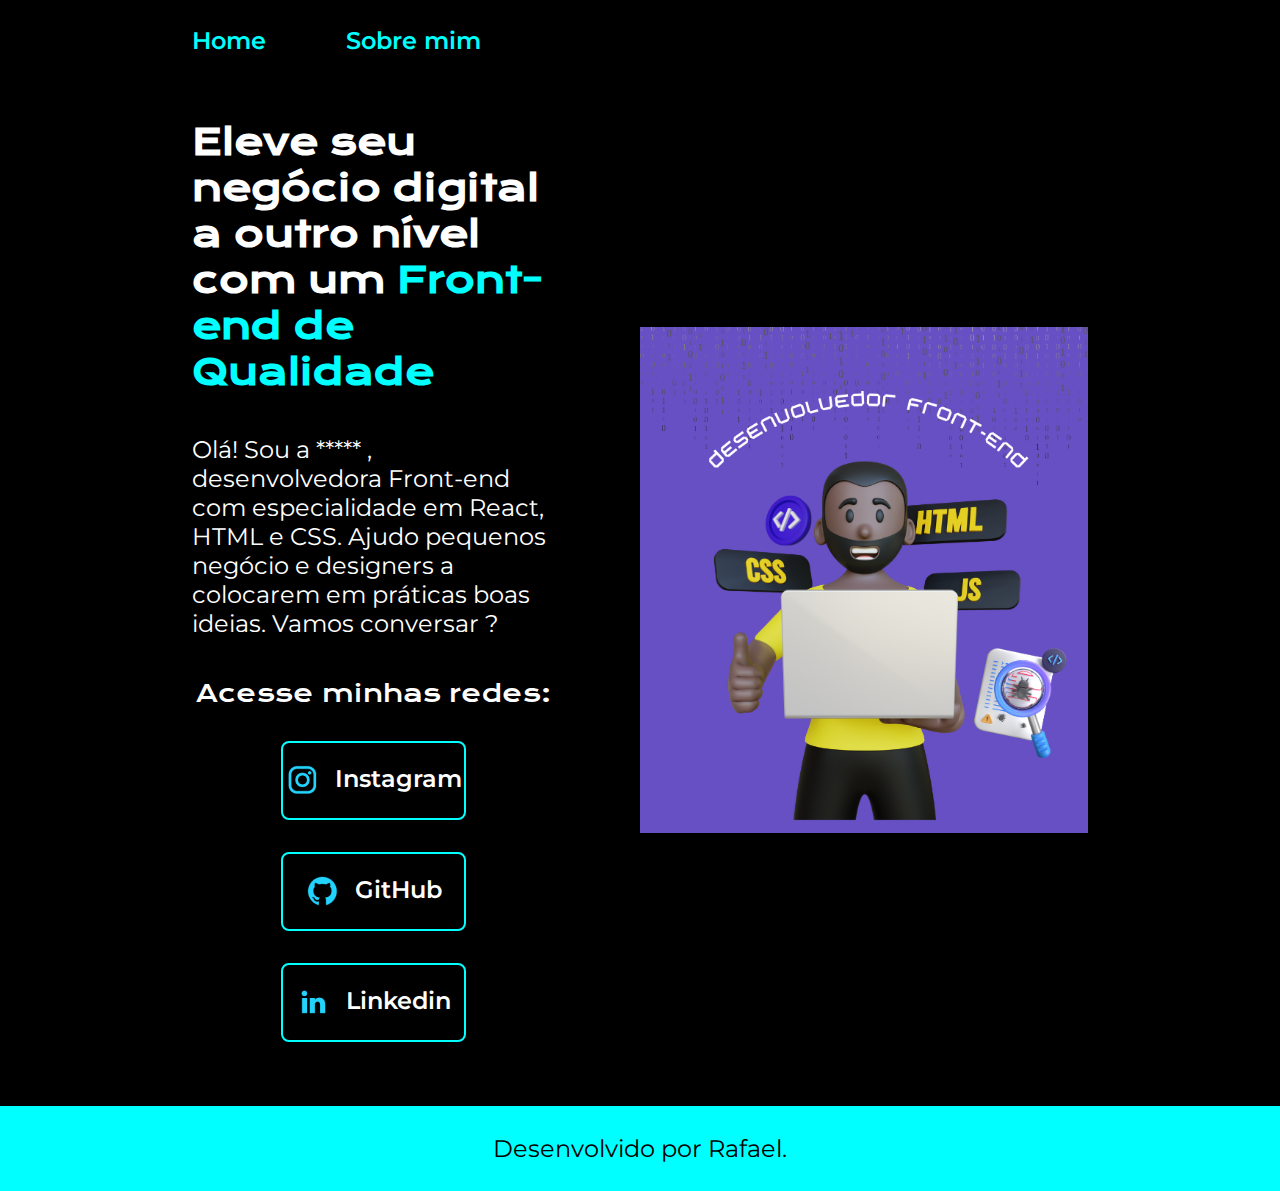
<file: index.html>
<!DOCTYPE html>
<html lang="pt-br">
<head>
    <meta charset="UTF-8">
    <meta name="viewport" content="width=device-width, initial-scale=1.0">
    <title>Home</title>
    <link rel="stylesheet" href="./styles/style.css">
</head>
<body>
    <header class="cabecalho">
        <nav class="cabecalho__menu">
            <a class="cabecalho__menu__link" href="index.html">Home</a>
            <a class="cabecalho__menu__link" href="about.html">Sobre mim</a>
        </nav>
    </header>
    <main class="apresentacao">
        <section class="apresentacao__conteudo">
            <h1 class="apresentacao__conteudo__titulo">Eleve seu negócio digital a outro nível com um <strong class="titulo-destaque">Front-end de Qualidade</strong></h1>
            <p class="apresentacao__conteudo__paragrafo">Olá! Sou a ***** , desenvolvedora Front-end com especialidade em React, HTML e CSS. Ajudo pequenos negócio e designers a colocarem em práticas boas ideias. Vamos conversar ?</p>
            <div class="apresentacao__links">
                <h2 class="apresentacao__link__subtitulo">Acesse minhas redes:</h2>
                <a class="apresentacao__links__button" href="https://www.instagram.com/rafinha_nsouza/"><img src="./assets/instagram.png" alt="Rede social">
                    Instagram</a>
                <a class="apresentacao__links__button" href="https://www.instagram.com/bru_olivv/"><img src="./assets/github.png" alt="GitHub">
                    GitHub</a>
                <a class="apresentacao__links__button" href="https://pt-br.facebook.com/"><img src="./assets/linkedin.png" alt="likedin">
                    Linkedin</a>
            </div>
        </section>
        <img class="apresentacao__image" src="./assets/DESENVOLVEDOR front-end.png" alt="Meu Avatar">
    </main>
    <footer class="rodape">
        <p>Desenvolvido por Rafael.</p>
    </footer>
</body>
</html>
</file>
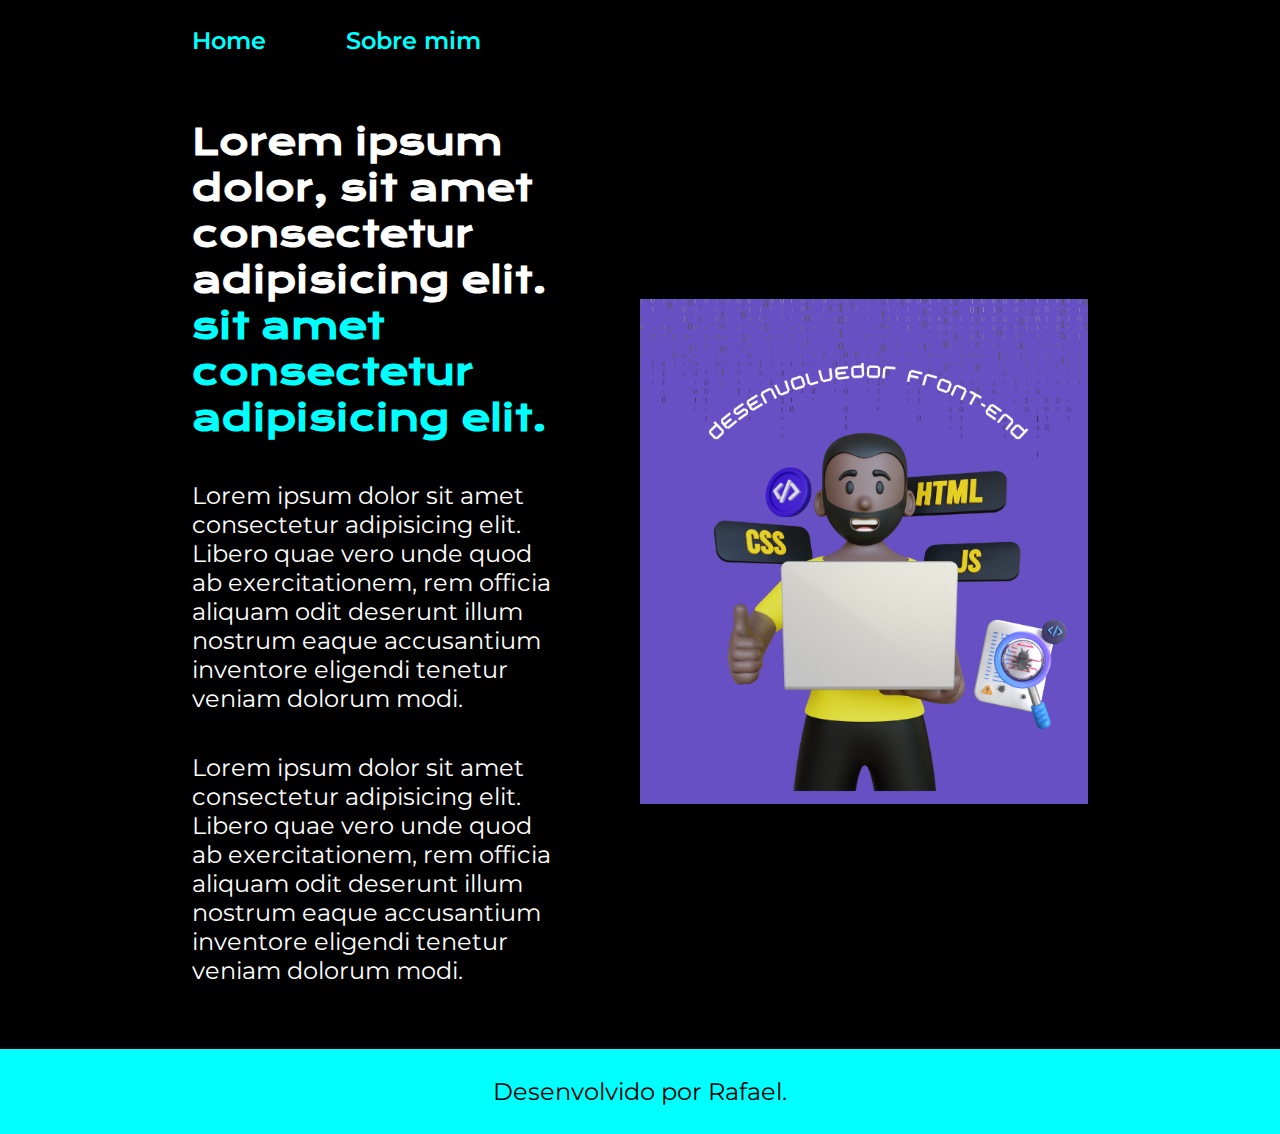
<file: about.html>
<!DOCTYPE html>
<html lang="pt-br">
<head>
    <meta charset="UTF-8">
    <meta name="viewport" content="width=device-width, initial-scale=1.0">
    <link rel="stylesheet" href="./styles/style.css">
    <title>Sobre mim</title>
</head>
<body>
    <header class="cabecalho">
        <nav class="cabecalho__menu">
            <a class="cabecalho__menu__link" href="index.html">Home</a>
            <a class="cabecalho__menu__link" href="about.html">Sobre mim</a>
        </nav>
    </header>
    <main class="apresentacao">
        <section class="apresentacao__conteudo">
            <h1 class="apresentacao__conteudo__titulo"> Lorem ipsum dolor, sit amet consectetur adipisicing elit. <strong class="titulo-destaque">sit amet consectetur adipisicing elit.</strong></h1>
            <p class="apresentacao__conteudo__paragrafo">Lorem ipsum dolor sit amet consectetur adipisicing elit. Libero quae vero unde quod ab exercitationem, rem officia aliquam odit deserunt illum nostrum eaque accusantium inventore eligendi tenetur veniam dolorum modi.</p>
            <p class="apresentacao__conteudo__paragrafo">Lorem ipsum dolor sit amet consectetur adipisicing elit. Libero quae vero unde quod ab exercitationem, rem officia aliquam odit deserunt illum nostrum eaque accusantium inventore eligendi tenetur veniam dolorum modi.</p>
        </section>
        <img class="apresentacao__image" src="./assets/DESENVOLVEDOR front-end.png" alt="Meu Avatar">
    </main>
    <footer class="rodape">
        <p>Desenvolvido por Rafael.</p>
    </footer>
</body>
</html>
</file>
<file: styles/style.css>
@import url('https://fonts.googleapis.com/css2?family=Krona+One&family=Montserrat:ital@0;1&display=swap');
@import url('https://fonts.googleapis.com/css2?family=Montserrat:ital,wght@0,600;1,600&display=swap');

:root {
    --cor-primaria: black;
    --cor-segundaria: white;
    --cor-terciaria: aqua;
    --cor-hover: rgb(0, 65, 70);

    --font-primaria: 'Montserrat', sans-serif;
    --font-segundaria: 'Krona One', sans-serif;
}

* {
    margin: 0;
    padding: 0;
}
body {
    /* height: 100vh; */
    box-sizing: border-box;
    background-color: var(--cor-primaria);
    color: var(--cor-segundaria);
}
.titulo-destaque {
    color: var(--cor-terciaria);
}

/* CABEÇALHO */

.cabecalho {
    padding: 2% 0% 0% 15%;
}

.cabecalho__menu {
    display: flex;
    gap: 80px;
}

.cabecalho__menu__link {
    font-size: 1.5rem;
    font-family: 'Montserrat', sans-serif;
    font-weight: 600;
    color: var(--cor-terciaria);
    text-decoration: none;
}

/* MAIIN */

.apresentacao {
    padding: 5% 15%;
    display: flex;
    align-items: center;
    justify-content: space-between;
    gap: 85px;
}
.apresentacao__conteudo {
    width: 50%;
    display: flex;
    flex-direction: column;
    gap: 40px;
}
.apresentacao__conteudo__titulo {
    font-size: 2.25rem;
    font-family: var(--font-segundaria);
}
.apresentacao__conteudo__paragrafo {
    font-size: 1.5rem;
    font-family: var(--font-primaria);
}
.apresentacao__links {
    display: flex;
    align-items: center;
    flex-direction: column;
    justify-content: space-between;
    gap: 32px;
}

.apresentacao__link__subtitulo {
    font-family: var(--font-segundaria);
    font-weight: 400;
    font-size: 1.5rem;
}

.apresentacao__links__button {
    display: flex;
    justify-content: center;
    gap: 16px;
    border: 2px solid var(--cor-terciaria);
    width: 50%;
    text-align: center;
    border-radius: 8px;
    font-size: 1.5rem;
    padding: 21.5px 0;
    text-decoration: none;
    color: var(--cor-segundaria);
    font-family: var(--font-primaria);
    font-weight: 600;
    transition: transform .2s;
}

.apresentacao__links__button:hover {
    transform: scale(1.1);
    cursor: pointer;
    background-color: var(--cor-hover);
}

.apresentacao__image {
    width: 50%;
}

/* RODAPÉ */

.rodape {
    padding: 28px;
    color: var(--cor-primaria);
    background-color: var(--cor-terciaria);
    font-family: var(--font-primaria);
    font-size: 1.5rem;
    font-weight: 400;
    text-align: center;
}

@media (max-width: 1100px){

    .cabecalho{
        padding: 10%
    }

    .cabecalho__menu {
        justify-content: center;
    }

    .apresentacao {
        flex-direction: column-reverse;
        padding: 5%;
    }
    .apresentacao__conteudo {
        width: auto;
    }


}
</file>
